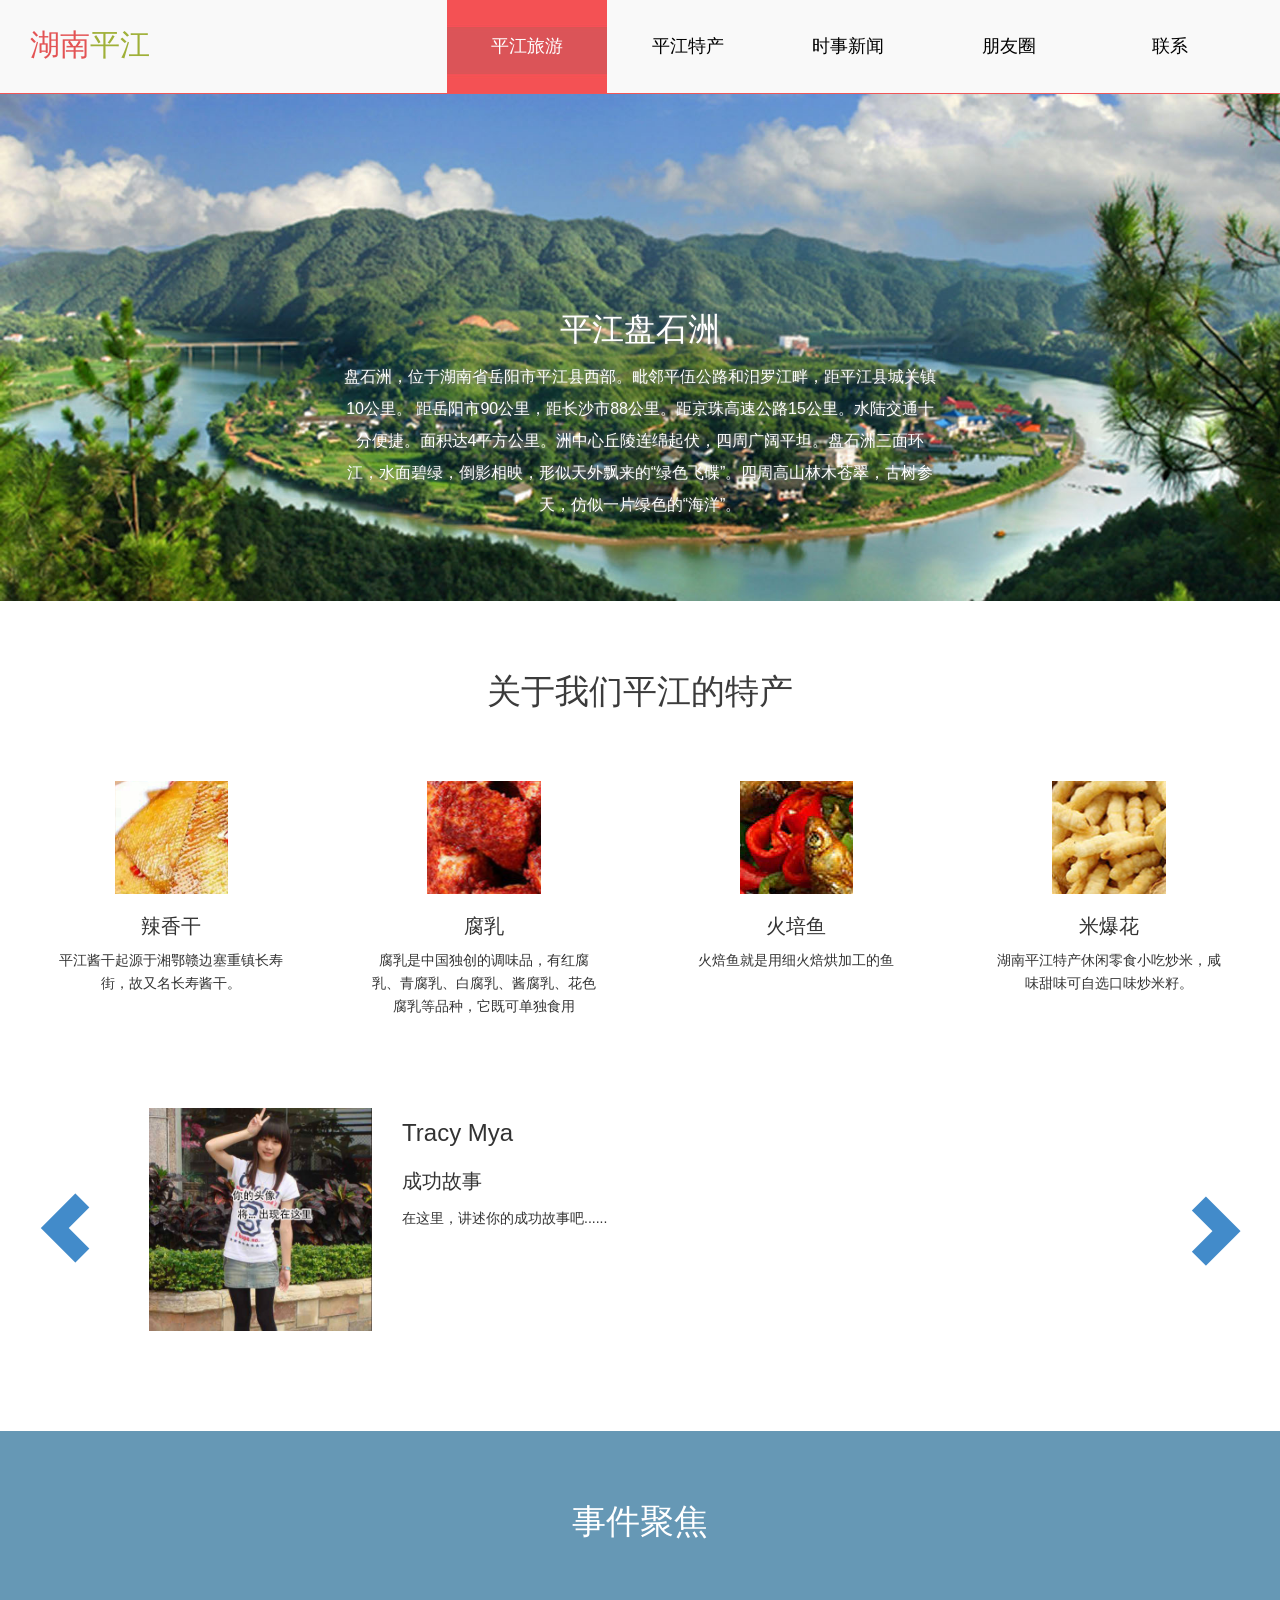
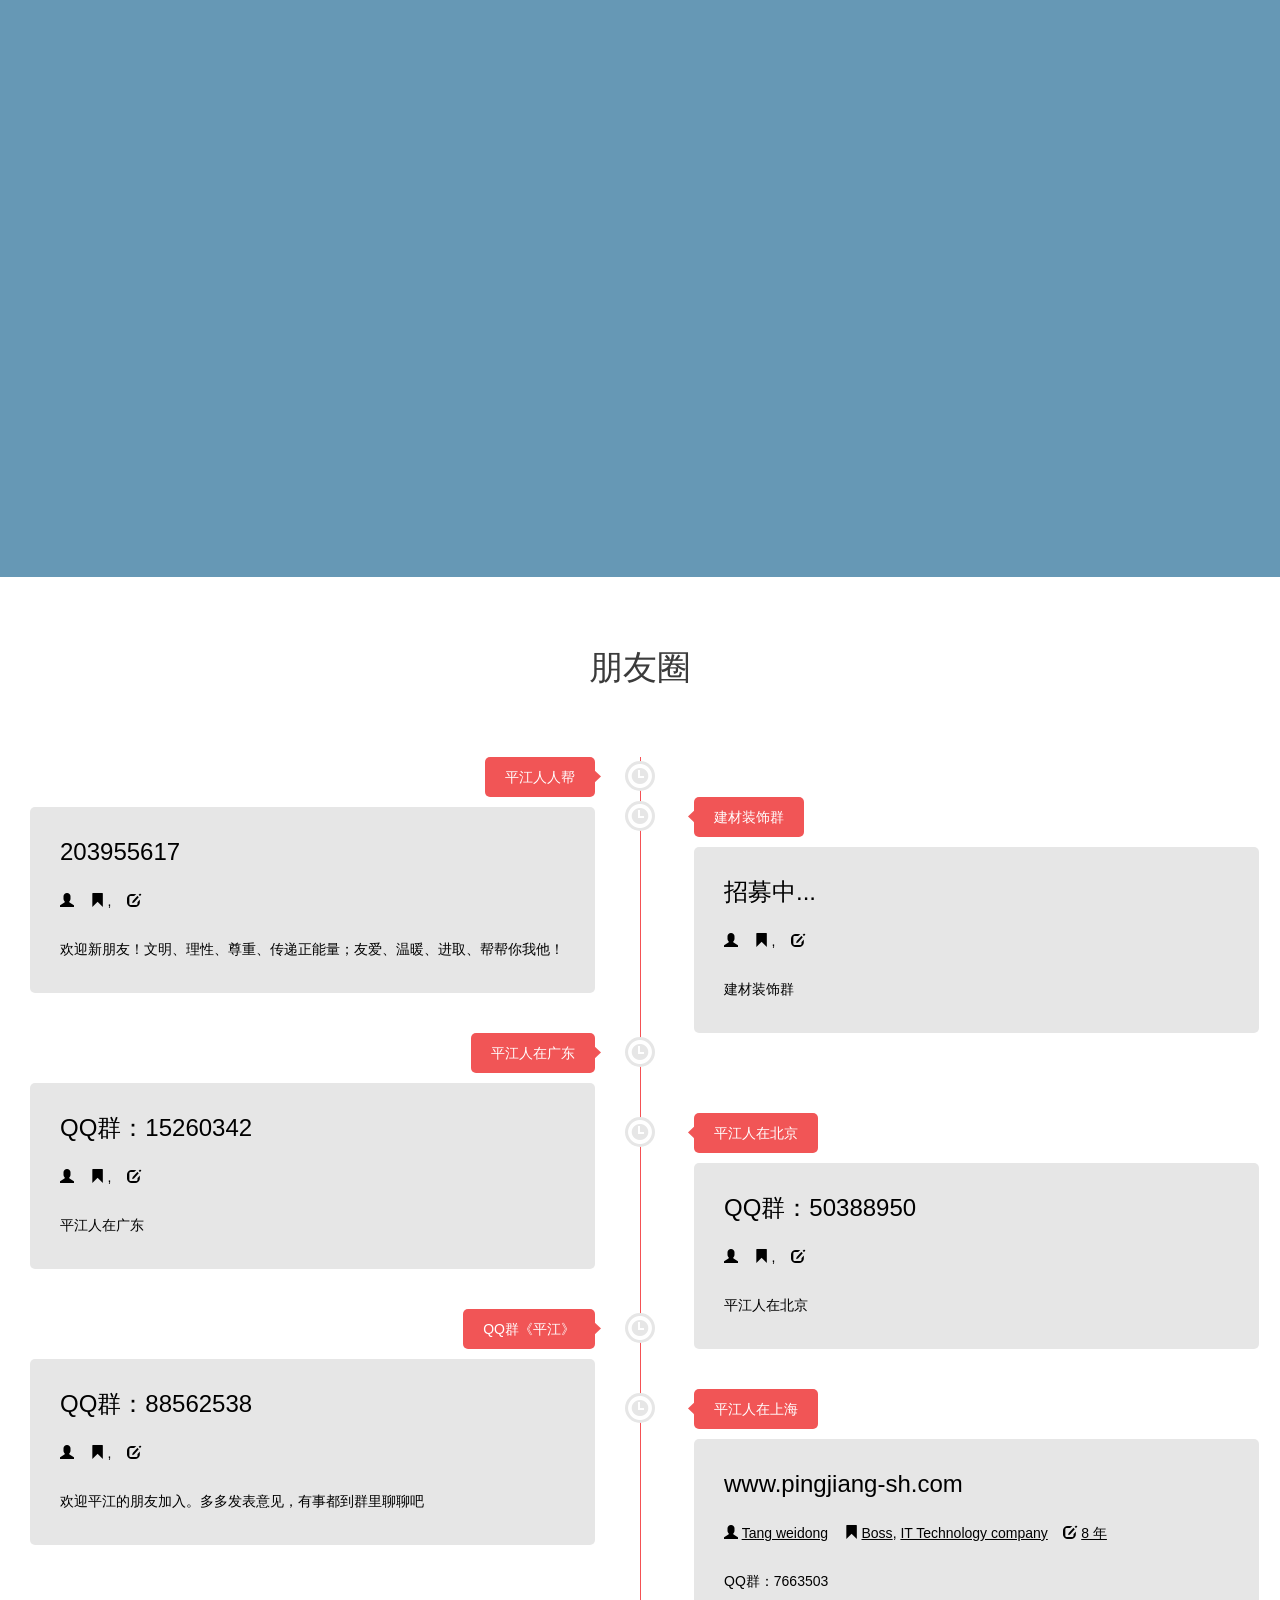
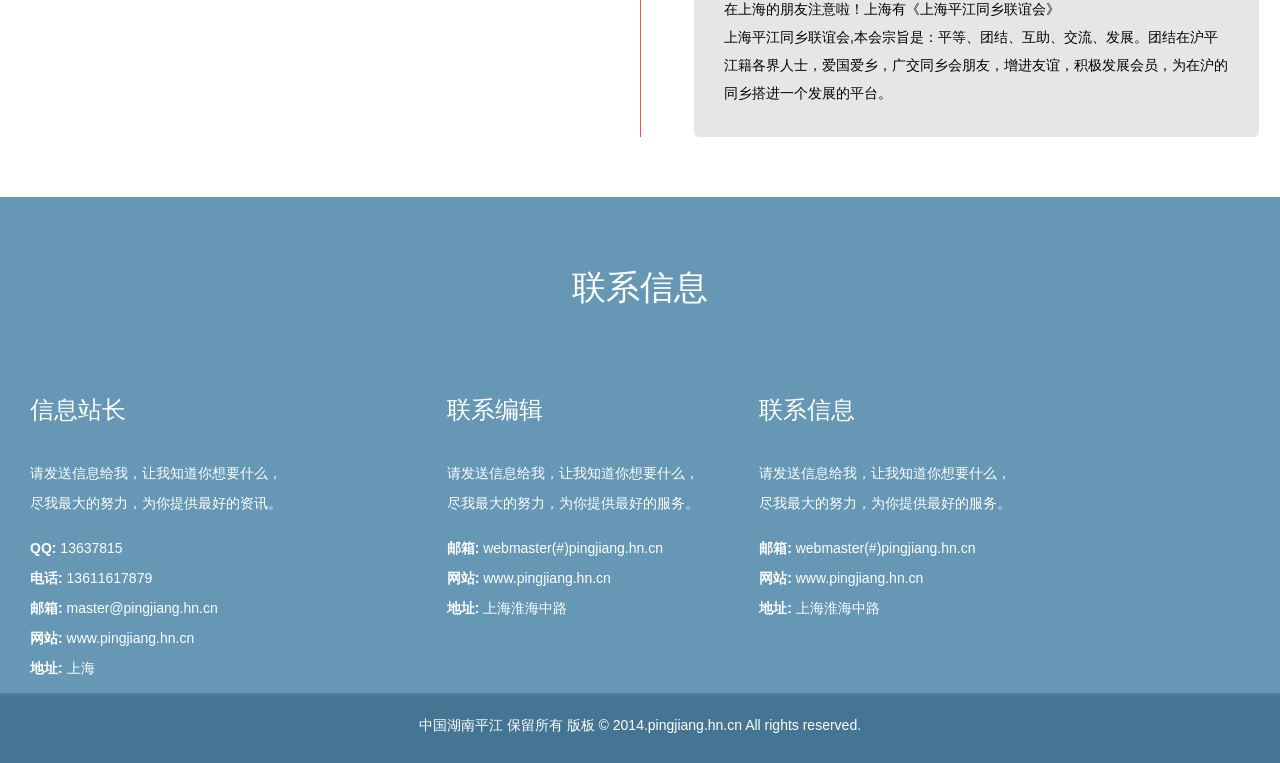
<file: index.html>
<!DOCTYPE html>
<html lang="en">
  <head>
    <meta charset="utf-8">
    <!--[if IE]><meta http-equiv="X-UA-Compatible" content="IE=edge,chrome=1"><![endif]-->
    <meta name="viewport" content="width=device-width, initial-scale=1.0">
    <title>湖南平江-美丽乡村</title>
    <meta name="description" content="Dragonfruit is one of the free HTML5 Templates from templatemo. It is a parallax layout with jQuery slider, events, and timeline." />
    <meta name="author" content="templatemo">
    <!-- Favicon-->
    <link rel="shortcut icon" href="./favicon.png" />		
    <!-- Font Awesome -->
    <link href="css/font-awesome.min.css" rel="stylesheet">
    <!-- Bootstrap -->
    <link href="css/bootstrap.min.css" rel="stylesheet">
    <!-- Camera -->
    <link href="css/camera.css" rel="stylesheet">
    <!-- Template  -->
    <link href="css/templatemo_style.css" rel="stylesheet">
    <!-- HTML5 Shim and Respond.js IE8 support of HTML5 elements and media queries -->
    <!-- WARNING: Respond.js doesn't work if you view the page via file:// -->
    <!--[if lt IE 9]>
      <script src="https://oss.maxcdn.com/libs/html5shiv/3.7.0/html5shiv.js"></script>
      <script src="https://oss.maxcdn.com/libs/respond.js/1.4.2/respond.min.js"></script>
    <![endif]-->
  </head>
<body>
<div class="banner" id="templatemo_banner_slide">
    <ul>
        <li class="templatemo_banner_slide_01">
            <div class="slide_caption">
                <h1>平江盘石洲</h1>
                <p>盘石洲，位于湖南省岳阳市平江县西部。毗邻平伍公路和汨罗江畔，距平江县城关镇10公里。 距岳阳市90公里，距长沙市88公里。距京珠高速公路15公里。水陆交通十分便捷。面积达4平方公里。洲中心丘陵连绵起伏，四周广阔平坦。盘石洲三面环江，水面碧绿，倒影相映，形似天外飘来的“绿色飞碟”。四周高山林木苍翠，古树参天，仿似一片绿色的“海洋”。</p>
            </div>
        </li>
        <li class="templatemo_banner_slide_02">
            <div class="slide_caption">
                <h1>平江石牛寨</h1>
                <p> 石牛寨国家地质公园位于湘、鄂、赣边界，湖南省岳阳市平江县大坪乡境内，距平江县城75公里，距长沙城178公里。石牛寨海拔523米，方圆10余平方公里，石牛寨西部有一巨石，形如黄牛，故名石牛山。这里历为军事要地，元末农民首领汤旷率兵驻山设寨，后志书记载名这石牛寨。石牛寨寨上风光无限，寨下景色诱人。
        石牛寨峡谷漂流距长沙180公里，距岳阳190公里，位于平江县大坪乡石牛村，这里河道蜿蜒曲折、水流湍急、悬崖峭壁、峡谷幽深，整个漂流河道长约6.5公里，总落差160米，漂流需2个多小时，为开展二人自助皮艇漂流的绝佳之地。 山峦跌宕、雾绕群峰、鸟语花香、曲水回环、瀑泻千尺、碧波幻影,谷深通幽处，风光无限好！到此漂流，如入仙境博舟，似在画中畅游，激流险滩迭起，刺激、逍遥， 不亦乐乎！</p>
            </div>
        </li>
        <li class="templatemo_banner_slide_03">
            <div class="slide_caption">
                <h1>平江石牛寨</h1>
                <p> 石牛寨国家地质公园位于湘、鄂、赣边界，湖南省岳阳市平江县大坪乡境内，距平江县城75公里，距长沙城178公里。石牛寨海拔523米，方圆10余平方公里，石牛寨西部有一巨石，形如黄牛，故名石牛山。这里历为军事要地，元末农民首领汤旷率兵驻山设寨，后志书记载名这石牛寨。石牛寨寨上风光无限，寨下景色诱人。
        石牛寨峡谷漂流距长沙180公里，距岳阳190公里，位于平江县大坪乡石牛村，这里河道蜿蜒曲折、水流湍急、悬崖峭壁、峡谷幽深，整个漂流河道长约6.5公里，总落差160米，漂流需2个多小时，为开展二人自助皮艇漂流的绝佳之地。 山峦跌宕、雾绕群峰、鸟语花香、曲水回环、瀑泻千尺、碧波幻影,谷深通幽处，风光无限好！到此漂流，如入仙境博舟，似在画中畅游，激流险滩迭起，刺激、逍遥， 不亦乐乎！</p>
            </div>
        </li>
    </ul>
</div>

<div id="templatemo_mobile_menu">
        <ul class="nav nav-pills nav-stacked">
            <li><a href="#templatemo_banner_slide"><i class="glyphicon glyphicon-home"></i> &nbsp; 平江旅游</a></li>
            <li><a href="#templatemo_about"><i class="glyphicon glyphicon-briefcase"></i> &nbsp; 平江特产</a></li>
            <li><a href="#templatemo_events"><i class="glyphicon glyphicon-bullhorn"></i> &nbsp; 时事新闻</a></li>
            <li><a href="#templatemo_timeline"><i class="glyphicon glyphicon-calendar"></i> &nbsp; 朋友圈</a></li>
            <li><a href="#templatemo_contact"><i class="glyphicon glyphicon-phone-alt"></i> &nbsp; 联系</a></li>
        </ul>
</div>
<div class="container_wapper">
    <div id="templatemo_banner_menu">
        <div class="container-fluid">
            <div class="col-xs-4 templatemo_logo">
            	<a rel="nofollow" href="http://www.pingjiang.hn.cn/">
                	<h1 id="logo_text">湖南<span>平江</span></h1>
                </a>
            </div>
            <div class="col-sm-8 hidden-xs">
                <ul class="nav nav-justified">
                    <li><a href="#templatemo_banner_slide">平江旅游</a></li>
                    <li><a href="#templatemo_about">平江特产</a></li>
                    <li><a href="#templatemo_events">时事新闻</a></li>
                    <li><a href="#templatemo_timeline">朋友圈</a></li>
                    <li><a href="#templatemo_contact">联系</a></li>
                </ul>
            </div>
            <div class="col-xs-8 visible-xs">
                <a href="#" id="mobile_menu"><span class="glyphicon glyphicon-th-list"></span></a>
            </div>
        </div>
    </div>
</div>
<div id="templatemo_about" class="container_wapper">
    <div class="container-fluid">
        <h1>关于我们平江的特产</h1>
        <div class="col-sm-6 col-md-3 about_icon">
            <div class="imgwap mission spl1"><!--i class="fa fa-rocket"></i--></div>
            <h2>辣香干</h2>
            <p>平江酱干起源于湘鄂赣边塞重镇长寿街，故又名长寿酱干。</p>
        </div>
        <div class="col-sm-6 col-md-3 about_icon">
            <div class="imgwap product spl2"><!--i class="fa fa-cubes"></i--></div>
            <h2>腐乳</h2>
            <p>腐乳是中国独创的调味品，有红腐乳、青腐乳、白腐乳、酱腐乳、花色腐乳等品种，它既可单独食用</p>
        </div>
        <div class="col-sm-6 col-md-3 about_icon">
            <div class="imgwap testimonial spl3"><!--i class="fa fa-bar-chart-o"></i--></div>
            <h2>火培鱼</h2>
            <p>火焙鱼就是用细火焙烘加工的鱼</p>
        </div>
        <div class="col-sm-6 col-md-3 about_icon">
            <div class="imgwap statistic spl4"><!--i class="fa fa-comments"></i--></div>
            <h2>米爆花</h2>
            <p>湖南平江特产休闲零食小吃炒米，咸味甜味可自选口味炒米籽。</p>
        </div>
        <div class="clearfix testimonial_top_bottom_spacer"></div>
        <div class="col-xs-1 pre_next_wap" id="prev_testimonial">
            <a href="#"><span class="glyphicon glyphicon-chevron-left pre_next"></span></a>
        </div>
        
        <div id="testimonial_text_wap" class="col-xs-9 col-sm-10">
              <div class="testimonial_text">
                <div class="col-sm-3">
                    <img src="images/templatemo_member_01.jpg" class="img-responsive" alt="Business Development Manager" />
                </div>
                <div class="col-sm-9">
                    <h2>Tracy Mya</h2>
                    <h3>成功故事</h3>
                    <p>在这里，讲述你的成功故事吧......</p>
                </div>
            </div><!--.testimonial_text-->
            <div class="testimonial_text">
                <div class="col-sm-3">
                    <img src="images/templatemo_member_02.jpg" class="img-responsive" alt="Chief Public Relation Officer" />
                </div>
                <div class="col-sm-9">
                    <h2>Vikey Wu</h2>
                    <h3>上海一家网络科技公司的创始人</h3>
                    <p>vikey wu</p>
                </div>
            </div><!--.testimonial_text-->
            <div class="testimonial_text">
                <div class="col-sm-3">
                    <img src="images/templatemo_member_03.jpg" class="img-responsive" alt="Marketing Executive" />
                </div>
                <div class="col-sm-9">
                    <h2>银桥装饰</h2>
                    <h3>上海银桥装饰材料有限公司</h3>
                    <p>作为平江人在外投资的成功典范，成立于1995年的上海银桥装饰材料有限公司，在这个位于“东方巴黎”上海，占地三万一千平方米，专业生产绿色环保石膏线、GRC及GRG装饰材料品牌，于诞生之日起就注定了她的非凡与卓越。</p>
                    <p>如今的银桥装饰拥有国内最先进的生产设备，是国内石膏线行业规模最大，品种最全的企业之一。银桥装饰拥有的一大批高素质管理人员与娴熟的技术人员及引领艺术的产品设计师，实行设计、生产、安装一条龙服务。</p>
                </div>
            </div><!--.testimonial_text-->
            <div class="testimonial_text">
                <div class="col-sm-3">
                    <img src="images/templatemo_member_04.jpg" class="img-responsive" alt="Chief Executive Officer" />
                </div>
                <div class="col-sm-9">
                    <h2>Linda Von</h2>
                    <h3>交友 恋爱</h3>
                    <p>在这里张贴交友信息，等候你的那位平江人^_^......</p>
                </div>
            </div><!--.testimonial_text-->        </div><!--#testimonial_text_wap-->
        <div class="col-xs-1 pre_next_wap" id="next_testimonial">
            <a href="#"><span class="glyphicon glyphicon-chevron-right pre_next"></span></a>
        </div>
        <div class="clearfix testimonial_top_bottom_spacer"></div>
    </div>
</div><!--templatemo_about-->
<div id="templatemo_events" class="container_wapper">
    <div class="container-fluid">
        <h1>事件聚焦</h1>
        <div class="col-sm-10 col-sm-offset-1 col-md-6 col-md-offset-0">
            <div class="event_box_wap event_animate_left">
                <div class="event_box_img">
                    <img src="images/templatemo_event_01.jpg" class="img-responsive" alt="Web Design Trends" />
                </div>
                <div class="event_box_caption">
                    <h1>平江人民政府宣布停止火力发电厂的前期工作</h1>
                    <p><span class="glyphicon glyphicon-map-marker"></span><span class="glyphicon glyphicon-time"></span> </p>
                    <p>时间过去了一个月了，怎么又开始了火电厂项目的工作，政府当人民是傻瓜吗？</p>
                </div>
            </div>
        </div>
        <div class="col-sm-10 col-sm-offset-1 col-md-6 col-md-offset-0">
            <div class="event_box_wap event_animate_right">
                <div class="event_box_img">
                    <img src="images/templatemo_event_02.jpg" class="img-responsive" alt="Free Bootstrap Seminar" />
                </div>
                <div class="event_box_caption">
                    <h1>平江人民强列反对建立火力发电厂</h1>
                    <p><span class="glyphicon glyphicon-map-marker"></span> <span class="glyphicon glyphicon-time"></span> </p>
                    <p>9月18日，湖南省岳阳市平江县万人游行示威，要求政府停止推进华电集团年耗煤量2512万吨的大型火力发电项目。同日，广东深圳亦有部分平江人发起游行进行声援。</p>
                </div>
            </div>
        </div>
        <div class="clearfix"></div>
        <div class="col-sm-10 col-sm-offset-1 col-md-6 col-md-offset-0">
            <div class="event_box_wap event_animate_left">
                <div class="event_box_img">
                    <img src="images/templatemo_event_03.jpg" class="img-responsive" alt="" />
                </div>
                <div class="event_box_caption">
                    <h1>一辆切糕车的故事</h1>
                    <p><span class="glyphicon glyphicon-map-marker"></span><span class="glyphicon glyphicon-time"></span></p>
                    <p>村民凌某在购买新疆人核桃仁糖果时，因语言沟通不畅造成误会，双方口角导致肢体冲突引发群体殴打事件。事件造成二人轻伤，损坏核桃仁糖果约16万。加损坏的摩托车和受伤人员共计20万。目前@平江公安 天岳派出所将凌某刑事拘留，十六名新疆人员财物得到赔偿并被遣返回疆。<br>小明带着十块钱出门买切糕。已知切糕四块五一两，小明称二两，请问最后小明还能回家吗？</p>
                </div>
            </div>
        </div>
        <div class="col-sm-10 col-sm-offset-1 col-md-6 col-md-offset-0">
            <div class="event_box_wap event_animate_right">
                <div class="event_box_img">
                    <img src="images/templatemo_event_04.jpg" class="img-responsive" alt="" />
                </div>
                <div class="event_box_caption">
                    <h1>平江起义</h1>
                    <p><span class="glyphicon glyphicon-map-marker"></span>最重要的事件当是久远的平江起义了<span class="glyphicon glyphicon-time"></span>1928年6月1928年6月</p>
                    <p>平江起义纪念馆位于湖南省平江县平江起义旧址――天岳书院。天岳书院始建立于清康熙五十九年（公元1720年），为砖木结构，坐南朝北，有大门、中厅、后厅和东西斋等砖木结构的建筑物，占地3000平方米。大门上方为清代著名学者李次青所书“天岳书院”四个大字。 1928年6月，彭德怀同志率领的国民革命湖南陆军独立五师第一团和第三团三营驻平江，在南昌起义和秋收起义的感召下，彭德怀、滕代远、黄公略等共产党人于7月22日在天岳书院发动了著名的“平江起义”。</p>
                </div>
            </div>
        </div>
    </div>
</div>
<div id="templatemo_timeline" class="container_wapper">
    <h1>朋友圈</h1>
    <div class="container-fluid">
        <div class="time_line_wap">
            <div class="time_line_caption">平江人人帮</div>
            <div class="time_line_paragraph">
                <h1>203955617</h1>
                <p>
                       <span class="glyphicon glyphicon-user"></span> <a href="#"></a> &nbsp;&nbsp;
                       <span class="glyphicon glyphicon-bookmark"></span> <a href="#"> </a>, <a href="#"></a> &nbsp;&nbsp;
                       <span class="glyphicon glyphicon-edit"></span> <a href="#"> </a>
                </p>
                <p>欢迎新朋友！文明、理性、尊重、传递正能量；友爱、温暖、进取、帮帮你我他！</p>
            </div>
        </div>
        
        <div class="time_line_wap">
            <div class="time_line_caption">建材装饰群</div>
            <div class="time_line_paragraph">
                <h1>招募中...</h1>
                <p>
                       <span class="glyphicon glyphicon-user"></span> <a href="#"></a> &nbsp;&nbsp;
                       <span class="glyphicon glyphicon-bookmark"></span> <a href="#"> </a>, <a href="#"></a> &nbsp;&nbsp;
                       <span class="glyphicon glyphicon-edit"></span> <a href="#"> </a>
                </p>
                <p>建材装饰群</p>
            </div>
        </div>
        
        <div class="time_line_wap">
            <div class="time_line_caption">平江人在广东</div>
            <div class="time_line_paragraph">
                <h1>QQ群：15260342</h1>
                <p>
                       <span class="glyphicon glyphicon-user"></span> <a href="#"></a> &nbsp;&nbsp;
                       <span class="glyphicon glyphicon-bookmark"></span> <a href="#"></a>, <a href="#"></a> &nbsp;&nbsp;
                       <span class="glyphicon glyphicon-edit"></span> <a href="#"> </a>
                </p>
                <p>平江人在广东</p>
            </div>
        </div>
        
         <div class="time_line_wap">
            <div class="time_line_caption">平江人在北京</div>
            <div class="time_line_paragraph">
                <h1>QQ群：50388950 </h1>
                <p>
                       <span class="glyphicon glyphicon-user"></span> <a href="#"></a> &nbsp;&nbsp;
                       <span class="glyphicon glyphicon-bookmark"></span> <a href="#"></a>, <a href="#"></a> &nbsp;&nbsp;
                       <span class="glyphicon glyphicon-edit"></span> <a href="#"></a>
                </p>
                <p>平江人在北京</p>
            </div>
        </div>
        
        
        <div class="time_line_wap">
            <div class="time_line_caption">QQ群《平江》</div>
            <div class="time_line_paragraph">
                <h1>QQ群：88562538</h1>
                <p>
                       <span class="glyphicon glyphicon-user"></span> <a href="#"></a> &nbsp;&nbsp;
                       <span class="glyphicon glyphicon-bookmark"></span> <a href="#"> </a>, <a href="#"></a> &nbsp;&nbsp;
                       <span class="glyphicon glyphicon-edit"></span> <a href="#"></a>
                </p>
 <p>欢迎平江的朋友加入。多多发表意见，有事都到群里聊聊吧 </p>
            </div>
        </div>
        <div class="time_line_wap">
            <div class="time_line_caption">平江人在上海</div>
            <div class="time_line_paragraph">
                <h1><a href="http://www.pingjiang-sh.com/" style="text-decoration:none">www.pingjiang-sh.com</a></h1>
                <p>
                       <span class="glyphicon glyphicon-user"></span> <a href="#">Tang weidong</a> &nbsp;&nbsp;
                       <span class="glyphicon glyphicon-bookmark"></span> <a href="#">Boss</a>, <a href="#">IT Technology company</a> &nbsp;&nbsp;
                       <span class="glyphicon glyphicon-edit"></span> <a href="#">8 年</a>
                </p>
                <p>QQ群：7663503<br>在上海的朋友注意啦！上海有《上海平江同乡联谊会》<br>上海平江同乡联谊会,本会宗旨是：平等、团结、互助、交流、发展。团结在沪平江籍各界人士，爱国爱乡，广交同乡会朋友，增进友谊，积极发展会员，为在沪的同乡搭进一个发展的平台。</p>
            </div>
        </div>
    </div>
</div>
<div id="templatemo_contact" class="container_wapper">
    <div class="container-fluid">
        <h1>联系信息</h1>
        <div class="col-md-4">
        <h2>信息站长</h2>
        <p>请发送信息给我，让我知道你想要什么，
        <br>尽我最大的努力，为你提供最好的资讯。
	</p>
        <p>
		<strong>QQ:</strong> 13637815<br />
		<strong>电话:</strong> 13611617879<br />
            <strong>邮箱:</strong> master@pingjiang.hn.cn<br />
             <strong>网站:</strong> www.pingjiang.hn.cn<br />
		<strong>地址:</strong> 上海
        </p>
        </div>


        <div class="col-md-3">
        <h2>联系编辑</h2>
        <p>请发送信息给我，让我知道你想要什么，
        <br>尽我最大的努力，为你提供最好的服务。
	</p>
        <p>
            <strong>邮箱:</strong> webmaster(#)pingjiang.hn.cn<br />
             <strong>网站:</strong> www.pingjiang.hn.cn<br /><strong>地址:</strong> 上海淮海中路
        </p>
        </div>

        <div class="col-md-3">
        <h2>联系信息</h2>
        <p>请发送信息给我，让我知道你想要什么，
        <br>尽我最大的努力，为你提供最好的服务。
	</p>
        <p>
            <strong>邮箱:</strong> webmaster(#)pingjiang.hn.cn<br />
             <strong>网站:</strong> www.pingjiang.hn.cn<br /><strong>地址:</strong> 上海淮海中路
        </p>
        </div>

  </div>
</div>
<div id="templatemo_footer">
    <div>
        <p><a target="_blank" style="text-decoration:none;" href="http://www.pingjiang.hn.cn/">中国湖南平江</a> 保留所有 版板 &copy; 2014.pingjiang.hn.cn All rights reserved.</p>
    </div>
</div>
<script src="js/jquery.min.js"></script>
<script src="js/jquery-ui.min.js"></script>
<script src="js/bootstrap.min.js"></script>
<script src="js/jquery.singlePageNav.min.js"></script>
<script src="js/unslider.min.js"></script>

<script src="js/templatemo_script.js"></script>
<div style="display:none"><script src='http://v7.cnzz.com/stat.php?id=155540&web_id=155540' language='JavaScript' charset='gb2312'></script></div>
</body>
</html>
</file>
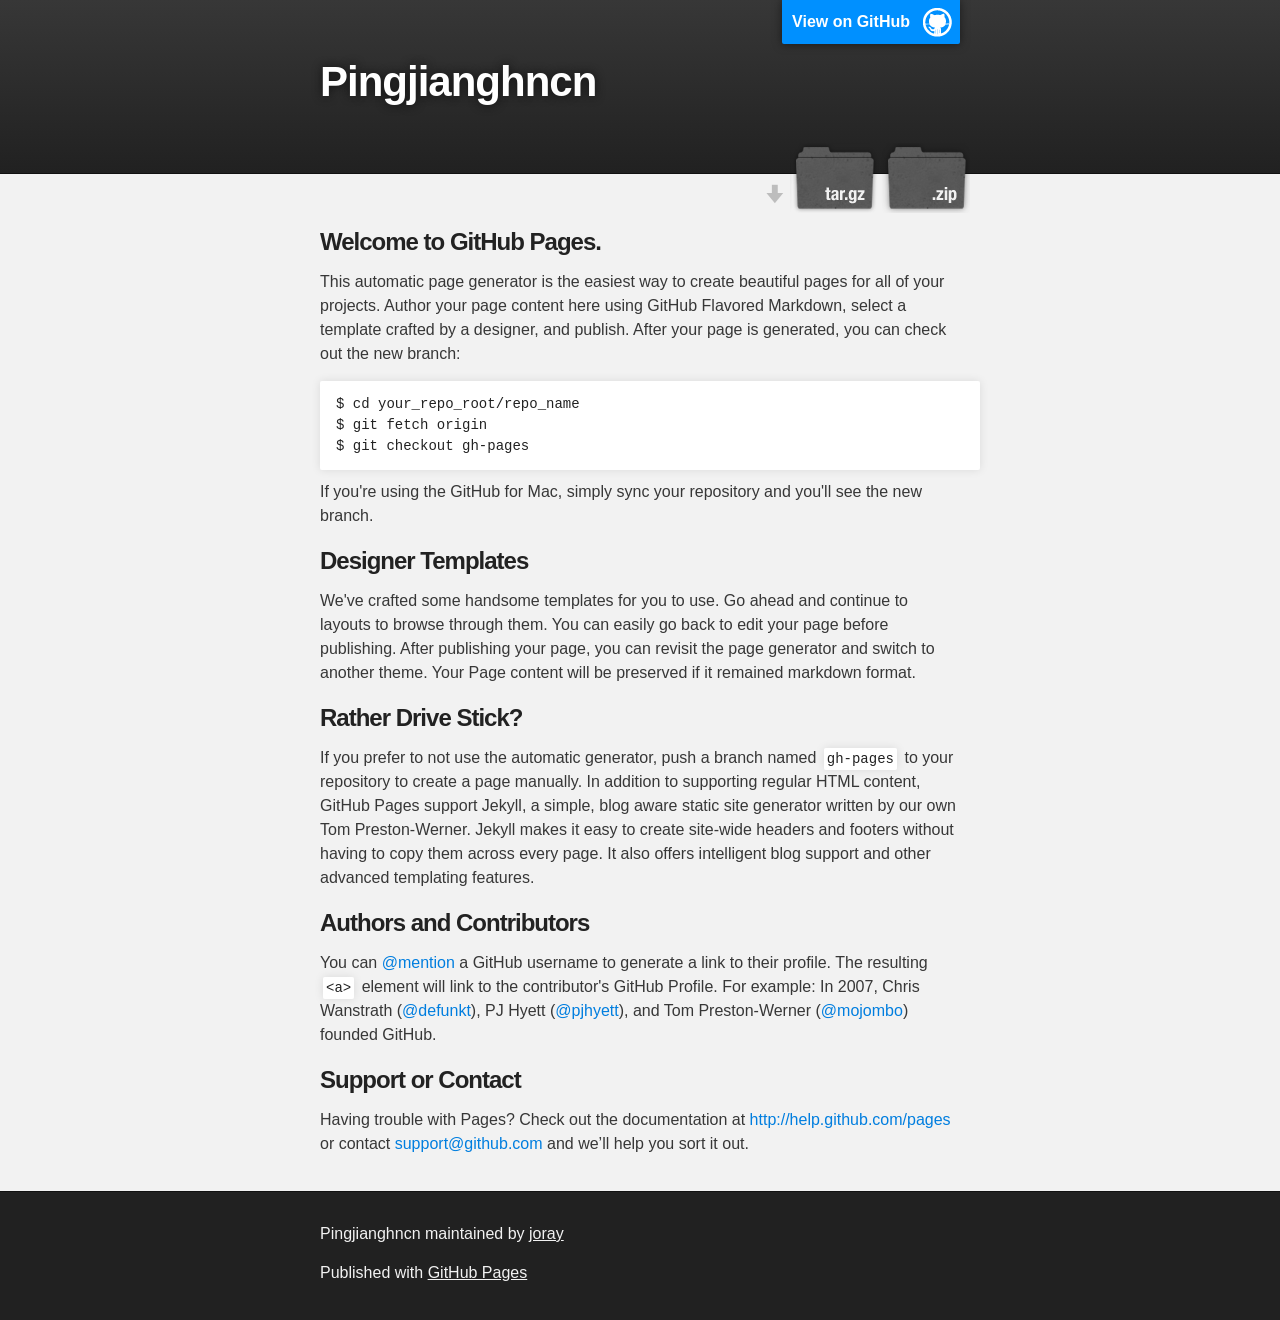
<file: _git pagessss/index.html>
<!DOCTYPE html>
<html>

  <head>
    <meta charset='utf-8'>
    <meta http-equiv="X-UA-Compatible" content="chrome=1">
    <meta name="description" content="Pingjianghncn : ">

    <link rel="stylesheet" type="text/css" media="screen" href="stylesheets/stylesheet.css">

    <title>Pingjianghncn</title>
  </head>

  <body>

    <!-- HEADER -->
    <div id="header_wrap" class="outer">
        <header class="inner">
          <a id="forkme_banner" href="https://github.com/joray/pingjianghncn">View on GitHub</a>

          <h1 id="project_title">Pingjianghncn</h1>
          <h2 id="project_tagline"></h2>

            <section id="downloads">
              <a class="zip_download_link" href="https://github.com/joray/pingjianghncn/zipball/master">Download this project as a .zip file</a>
              <a class="tar_download_link" href="https://github.com/joray/pingjianghncn/tarball/master">Download this project as a tar.gz file</a>
            </section>
        </header>
    </div>

    <!-- MAIN CONTENT -->
    <div id="main_content_wrap" class="outer">
      <section id="main_content" class="inner">
        <h3>
<a name="welcome-to-github-pages" class="anchor" href="#welcome-to-github-pages"><span class="octicon octicon-link"></span></a>Welcome to GitHub Pages.</h3>

<p>This automatic page generator is the easiest way to create beautiful pages for all of your projects. Author your page content here using GitHub Flavored Markdown, select a template crafted by a designer, and publish. After your page is generated, you can check out the new branch:</p>

<pre><code>$ cd your_repo_root/repo_name
$ git fetch origin
$ git checkout gh-pages
</code></pre>

<p>If you're using the GitHub for Mac, simply sync your repository and you'll see the new branch.</p>

<h3>
<a name="designer-templates" class="anchor" href="#designer-templates"><span class="octicon octicon-link"></span></a>Designer Templates</h3>

<p>We've crafted some handsome templates for you to use. Go ahead and continue to layouts to browse through them. You can easily go back to edit your page before publishing. After publishing your page, you can revisit the page generator and switch to another theme. Your Page content will be preserved if it remained markdown format.</p>

<h3>
<a name="rather-drive-stick" class="anchor" href="#rather-drive-stick"><span class="octicon octicon-link"></span></a>Rather Drive Stick?</h3>

<p>If you prefer to not use the automatic generator, push a branch named <code>gh-pages</code> to your repository to create a page manually. In addition to supporting regular HTML content, GitHub Pages support Jekyll, a simple, blog aware static site generator written by our own Tom Preston-Werner. Jekyll makes it easy to create site-wide headers and footers without having to copy them across every page. It also offers intelligent blog support and other advanced templating features.</p>

<h3>
<a name="authors-and-contributors" class="anchor" href="#authors-and-contributors"><span class="octicon octicon-link"></span></a>Authors and Contributors</h3>

<p>You can <a href="https://github.com/blog/821" class="user-mention">@mention</a> a GitHub username to generate a link to their profile. The resulting <code>&lt;a&gt;</code> element will link to the contributor's GitHub Profile. For example: In 2007, Chris Wanstrath (<a href="https://github.com/defunkt" class="user-mention">@defunkt</a>), PJ Hyett (<a href="https://github.com/pjhyett" class="user-mention">@pjhyett</a>), and Tom Preston-Werner (<a href="https://github.com/mojombo" class="user-mention">@mojombo</a>) founded GitHub.</p>

<h3>
<a name="support-or-contact" class="anchor" href="#support-or-contact"><span class="octicon octicon-link"></span></a>Support or Contact</h3>

<p>Having trouble with Pages? Check out the documentation at <a href="http://help.github.com/pages">http://help.github.com/pages</a> or contact <a href="mailto:support@github.com">support@github.com</a> and we’ll help you sort it out.</p>
      </section>
    </div>

    <!-- FOOTER  -->
    <div id="footer_wrap" class="outer">
      <footer class="inner">
        <p class="copyright">Pingjianghncn maintained by <a href="https://github.com/joray">joray</a></p>
        <p>Published with <a href="http://pages.github.com">GitHub Pages</a></p>
      </footer>
    </div>

    

  </body>
</html>
</file>
<file: css/camera.css>
/**************************
*
*	GENERAL
*
**************************/
.camera_wrap a, .camera_wrap img, 
.camera_wrap ol, .camera_wrap ul, .camera_wrap li,
.camera_wrap table, .camera_wrap tbody, .camera_wrap tfoot, .camera_wrap thead, .camera_wrap tr, .camera_wrap th, .camera_wrap td
.camera_thumbs_wrap a, .camera_thumbs_wrap img, 
.camera_thumbs_wrap ol, .camera_thumbs_wrap ul, .camera_thumbs_wrap li,
.camera_thumbs_wrap table, .camera_thumbs_wrap tbody, .camera_thumbs_wrap tfoot, .camera_thumbs_wrap thead, .camera_thumbs_wrap tr, .camera_thumbs_wrap th, .camera_thumbs_wrap td {
	background: none;
	border: 0;
	font: inherit;
	font-size: 100%;
	margin: 0;
	padding: 0;
	vertical-align: baseline;
	list-style: none
}
.camera_wrap {
	display: none;
	float: left;
	position: relative;
	z-index: 0;
}
.camera_wrap img {
	max-width: none!important;
}
.camera_fakehover {
	height: 100%;
	min-height: 60px;
	position: relative;
	width: 100%;
	z-index: 1;
}
.camera_wrap {
	width: 100%;
}
.camera_src {
	display: none;
}
.cameraCont, .cameraContents {
	height: 100%;
	position: relative;
	width: 100%;
	z-index: 1;
}
.cameraSlide {
	bottom: 0;
	left: 0;
	position: absolute;
	right: 0;
	top: 0;
	width: 100%;
}
.cameraContent {
	bottom: 0;
	display: none;
	left: 0;
	position: absolute;
	right: 0;
	top: 0;
	width: 100%;
}
.camera_target {
	bottom: 0;
	height: 100%;
	left: 0;
	overflow: hidden;
	position: absolute;
	right: 0;
	text-align: left;
	top: 0;
	width: 100%;
	z-index: 0;
}
.camera_overlayer {
	bottom: 0;
	height: 100%;
	left: 0;
	overflow: hidden;
	position: absolute;
	right: 0;
	top: 0;
	width: 100%;
	z-index: 0;
}
.camera_target_content {
	bottom: 0;
	left: 0;
	overflow: hidden;
	position: absolute;
	right: 0;
	top: 0;
	z-index: 2;
}
.camera_target_content .camera_link {
    background: url(../images/blank.gif);
	display: block;
	height: 100%;
	text-decoration: none;
}
.camera_loader {
    background: #fff url(../images/camera-loader.gif) no-repeat center;
	background: rgba(255, 255, 255, 0.9) url(../images/camera-loader.gif) no-repeat center;
	border: 1px solid #ffffff;
	-webkit-border-radius: 18px;
	-moz-border-radius: 18px;
	border-radius: 18px;
	height: 36px;
	left: 50%;
	overflow: hidden;
	position: absolute;
	margin: -18px 0 0 -18px;
	top: 50%;
	width: 36px;
	z-index: 3;
}
.camera_bar {
	bottom: 0;
	left: 0;
	overflow: hidden;
	position: absolute;
	right: 0;
	top: 0;
	z-index: 3;
}
.camera_thumbs_wrap.camera_left .camera_bar, .camera_thumbs_wrap.camera_right .camera_bar {
	height: 100%;
	position: absolute;
	width: auto;
}
.camera_thumbs_wrap.camera_bottom .camera_bar, .camera_thumbs_wrap.camera_top .camera_bar {
	height: auto;
	position: absolute;
	width: 100%;
}
.camera_nav_cont {
	height: 65px;
	overflow: hidden;
	position: absolute;
	right: 9px;
	top: 15px;
	width: 120px;
	z-index: 4;
}
.camera_caption {
	bottom: 0;
	display: block;
	position: absolute;
	width: 100%;
}
.camera_caption > div {
	padding: 10px 20px;
}
.camerarelative {
	overflow: hidden;
	position: relative;
}
.imgFake {
	cursor: pointer;
}
.camera_prevThumbs {
	bottom: 4px;
	cursor: pointer;
	left: 0;
	position: absolute;
	top: 4px;
	visibility: hidden;
	width: 30px;
	z-index: 10;
}
.camera_prevThumbs div {
	background: url(../images/camera_skins.png) no-repeat -160px 0;
	display: block;
	height: 40px;
	margin-top: -20px;
	position: absolute;
	top: 50%;
	width: 30px;
}
.camera_nextThumbs {
	bottom: 4px;
	cursor: pointer;
	position: absolute;
	right: 0;
	top: 4px;
	visibility: hidden;
	width: 30px;
	z-index: 10;
}
.camera_nextThumbs div {
	background: url(../images/camera_skins.png) no-repeat -190px 0;
	display: block;
	height: 40px;
	margin-top: -20px;
	position: absolute;
	top: 50%;
	width: 30px;
}
.camera_command_wrap .hideNav {
	display: none;
}
.camera_command_wrap {
	left: 0;
	position: relative;
	right:0;
	z-index: 4;
}
.camera_wrap .camera_pag .camera_pag_ul {
	list-style: none;
	margin: 0;
	padding: 0;
	text-align: right;
}
.camera_wrap .camera_pag .camera_pag_ul li {
	-webkit-border-radius: 8px;
	-moz-border-radius: 8px;
	border-radius: 8px;
	cursor: pointer;
	display: inline-block;
	height: 16px;
	margin: 20px 5px;
	position: relative;
	text-align: left;
	text-indent: -9999px;
	width: 16px;
}
.camera_commands_emboss .camera_pag .camera_pag_ul li {
	-moz-box-shadow:
		0px 1px 0px rgba(255,255,255,1),
		inset 0px 1px 1px rgba(0,0,0,0.2);
	-webkit-box-shadow:
		0px 1px 0px rgba(255,255,255,1),
		inset 0px 1px 1px rgba(0,0,0,0.2);
	box-shadow:
		0px 1px 0px rgba(255,255,255,1),
		inset 0px 1px 1px rgba(0,0,0,0.2);
}
.camera_wrap .camera_pag .camera_pag_ul li > span {
	-webkit-border-radius: 5px;
	-moz-border-radius: 5px;
	border-radius: 5px;
	height: 8px;
	left: 4px;
	overflow: hidden;
	position: absolute;
	top: 4px;
	width: 8px;
}
.camera_commands_emboss .camera_pag .camera_pag_ul li:hover > span {
	-moz-box-shadow:
		0px 1px 0px rgba(255,255,255,1),
		inset 0px 1px 1px rgba(0,0,0,0.2);
	-webkit-box-shadow:
		0px 1px 0px rgba(255,255,255,1),
		inset 0px 1px 1px rgba(0,0,0,0.2);
	box-shadow:
		0px 1px 0px rgba(255,255,255,1),
		inset 0px 1px 1px rgba(0,0,0,0.2);
}
.camera_wrap .camera_pag .camera_pag_ul li.cameracurrent > span {
	-moz-box-shadow: 0;
	-webkit-box-shadow: 0;
	box-shadow: 0;
}
.camera_pag_ul li img {
	display: none;
	position: absolute;
}
.camera_pag_ul .thumb_arrow {
    border-left: 4px solid transparent;
    border-right: 4px solid transparent;
    border-top: 4px solid;
	top: 0;
	left: 50%;
	margin-left: -4px;
	position: absolute;
}
.camera_prev, .camera_next, .camera_commands {
	cursor: pointer;
	height: 40px;
	margin-top: -20px;
	position: absolute;
	top: 50%;
	width: 40px;
	z-index: 2;
}
.camera_prev {
	left: 0;
}
.camera_prev > span {
	background: url(../images/camera_skins.png) no-repeat 0 0;
	display: block;
	height: 40px;
	width: 40px;
}
.camera_next {
	right: 0;
}
.camera_next > span {
	background: url(../images/camera_skins.png) no-repeat -40px 0;
	display: block;
	height: 40px;
	width: 40px;
}
.camera_commands {
	right: 41px;
}
.camera_commands > .camera_play {
	background: url(../images/camera_skins.png) no-repeat -80px 0;
	height: 40px;
	width: 40px;
}
.camera_commands > .camera_stop {
	background: url(../images/camera_skins.png) no-repeat -120px 0;
	display: block;
	height: 40px;
	width: 40px;
}
.camera_wrap .camera_pag .camera_pag_ul li {
	-webkit-border-radius: 8px;
	-moz-border-radius: 8px;
	border-radius: 8px;
	cursor: pointer;
	display: inline-block;
	height: 16px;
	margin: 20px 5px;
	position: relative;
	text-indent: -9999px;
	width: 16px;
}
.camera_thumbs_cont {
	-webkit-border-bottom-right-radius: 4px;
	-webkit-border-bottom-left-radius: 4px;
	-moz-border-radius-bottomright: 4px;
	-moz-border-radius-bottomleft: 4px;
	border-bottom-right-radius: 4px;
	border-bottom-left-radius: 4px;
	overflow: hidden;
	position: relative;
	width: 100%;
}
.camera_commands_emboss .camera_thumbs_cont {
	-moz-box-shadow:
		0px 1px 0px rgba(255,255,255,1),
		inset 0px 1px 1px rgba(0,0,0,0.2);
	-webkit-box-shadow:
		0px 1px 0px rgba(255,255,255,1),
		inset 0px 1px 1px rgba(0,0,0,0.2);
	box-shadow:
		0px 1px 0px rgba(255,255,255,1),
		inset 0px 1px 1px rgba(0,0,0,0.2);
}
.camera_thumbs_cont > div {
	float: left;
	width: 100%;
}
.camera_thumbs_cont ul {
	overflow: hidden;
	padding: 3px 4px 8px;
	position: relative;
	text-align: center;
}
.camera_thumbs_cont ul li {
	display: inline;
	padding: 0 4px;
}
.camera_thumbs_cont ul li > img {
	border: 1px solid;
	cursor: pointer;
	margin-top: 5px;
	vertical-align:bottom;
}
.camera_clear {
	display: block;
	clear: both;
}
.showIt {
	display: none;
}
.camera_clear {
	clear: both;
	display: block;
	height: 1px;
	margin: -1px 0 25px;
	position: relative;
}
/**************************
*
*	COLORS & SKINS
*
**************************/
.pattern_1 .camera_overlayer {
	background: url(../images/patterns/overlay1.png) repeat;
}
.pattern_2 .camera_overlayer {
	background: url(../images/patterns/overlay2.png) repeat;
}
.pattern_3 .camera_overlayer {
	background: url(../images/patterns/overlay3.png) repeat;
}
.pattern_4 .camera_overlayer {
	background: url(../images/patterns/overlay4.png) repeat;
}
.pattern_5 .camera_overlayer {
	background: url(../images/patterns/overlay5.png) repeat;
}
.pattern_6 .camera_overlayer {
	background: url(../images/patterns/overlay6.png) repeat;
}
.pattern_7 .camera_overlayer {
	background: url(../images/patterns/overlay7.png) repeat;
}
.pattern_8 .camera_overlayer {
	background: url(../images/patterns/overlay8.png) repeat;
}
.pattern_9 .camera_overlayer {
	background: url(../images/patterns/overlay9.png) repeat;
}
.pattern_10 .camera_overlayer {
	background: url(../images/patterns/overlay10.png) repeat;
}
.camera_caption {
	color: #fff;
}
.camera_caption > div {
	background: #000;
	background: rgba(0, 0, 0, 0.8);
}
.camera_wrap .camera_pag .camera_pag_ul li {
	background: #b7b7b7;
}
.camera_wrap .camera_pag .camera_pag_ul li:hover > span {
	background: #b7b7b7;
}
.camera_wrap .camera_pag .camera_pag_ul li.cameracurrent > span {
	background: #434648;
}
.camera_pag_ul li img {
	border: 4px solid #e6e6e6;
	-moz-box-shadow: 0px 3px 6px rgba(0,0,0,.5);
	-webkit-box-shadow: 0px 3px 6px rgba(0,0,0,.5);
	box-shadow: 0px 3px 6px rgba(0,0,0,.5);
}
.camera_pag_ul .thumb_arrow {
    border-top-color: #e6e6e6;
}
.camera_prevThumbs, .camera_nextThumbs, .camera_prev, .camera_next, .camera_commands, .camera_thumbs_cont {
	background: #d8d8d8;
	background: rgba(216, 216, 216, 0.85);
}
.camera_wrap .camera_pag .camera_pag_ul li {
	background: #b7b7b7;
}
.camera_thumbs_cont ul li > img {
	border-color: 1px solid #000;
}
/*AMBER SKIN*/
.camera_amber_skin .camera_prevThumbs div {
	background-position: -160px -160px;
}
.camera_amber_skin .camera_nextThumbs div {
	background-position: -190px -160px;
}
.camera_amber_skin .camera_prev > span {
	background-position: 0 -160px;
}
.camera_amber_skin .camera_next > span {
	background-position: -40px -160px;
}
.camera_amber_skin .camera_commands > .camera_play {
	background-position: -80px -160px;
}
.camera_amber_skin .camera_commands > .camera_stop {
	background-position: -120px -160px;
}
/*ASH SKIN*/
.camera_ash_skin .camera_prevThumbs div {
	background-position: -160px -200px;
}
.camera_ash_skin .camera_nextThumbs div {
	background-position: -190px -200px;
}
.camera_ash_skin .camera_prev > span {
	background-position: 0 -200px;
}
.camera_ash_skin .camera_next > span {
	background-position: -40px -200px;
}
.camera_ash_skin .camera_commands > .camera_play {
	background-position: -80px -200px;
}
.camera_ash_skin .camera_commands > .camera_stop {
	background-position: -120px -200px;
}
/*AZURE SKIN*/
.camera_azure_skin .camera_prevThumbs div {
	background-position: -160px -240px;
}
.camera_azure_skin .camera_nextThumbs div {
	background-position: -190px -240px;
}
.camera_azure_skin .camera_prev > span {
	background-position: 0 -240px;
}
.camera_azure_skin .camera_next > span {
	background-position: -40px -240px;
}
.camera_azure_skin .camera_commands > .camera_play {
	background-position: -80px -240px;
}
.camera_azure_skin .camera_commands > .camera_stop {
	background-position: -120px -240px;
}
/*BEIGE SKIN*/
.camera_beige_skin .camera_prevThumbs div {
	background-position: -160px -120px;
}
.camera_beige_skin .camera_nextThumbs div {
	background-position: -190px -120px;
}
.camera_beige_skin .camera_prev > span {
	background-position: 0 -120px;
}
.camera_beige_skin .camera_next > span {
	background-position: -40px -120px;
}
.camera_beige_skin .camera_commands > .camera_play {
	background-position: -80px -120px;
}
.camera_beige_skin .camera_commands > .camera_stop {
	background-position: -120px -120px;
}
/*BLACK SKIN*/
.camera_black_skin .camera_prevThumbs div {
	background-position: -160px -40px;
}
.camera_black_skin .camera_nextThumbs div {
	background-position: -190px -40px;
}
.camera_black_skin .camera_prev > span {
	background-position: 0 -40px;
}
.camera_black_skin .camera_next > span {
	background-position: -40px -40px;
}
.camera_black_skin .camera_commands > .camera_play {
	background-position: -80px -40px;
}
.camera_black_skin .camera_commands > .camera_stop {
	background-position: -120px -40px;
}
/*BLUE SKIN*/
.camera_blue_skin .camera_prevThumbs div {
	background-position: -160px -280px;
}
.camera_blue_skin .camera_nextThumbs div {
	background-position: -190px -280px;
}
.camera_blue_skin .camera_prev > span {
	background-position: 0 -280px;
}
.camera_blue_skin .camera_next > span {
	background-position: -40px -280px;
}
.camera_blue_skin .camera_commands > .camera_play {
	background-position: -80px -280px;
}
.camera_blue_skin .camera_commands > .camera_stop {
	background-position: -120px -280px;
}
/*BROWN SKIN*/
.camera_brown_skin .camera_prevThumbs div {
	background-position: -160px -320px;
}
.camera_brown_skin .camera_nextThumbs div {
	background-position: -190px -320px;
}
.camera_brown_skin .camera_prev > span {
	background-position: 0 -320px;
}
.camera_brown_skin .camera_next > span {
	background-position: -40px -320px;
}
.camera_brown_skin .camera_commands > .camera_play {
	background-position: -80px -320px;
}
.camera_brown_skin .camera_commands > .camera_stop {
	background-position: -120px -320px;
}
/*BURGUNDY SKIN*/
.camera_burgundy_skin .camera_prevThumbs div {
	background-position: -160px -360px;
}
.camera_burgundy_skin .camera_nextThumbs div {
	background-position: -190px -360px;
}
.camera_burgundy_skin .camera_prev > span {
	background-position: 0 -360px;
}
.camera_burgundy_skin .camera_next > span {
	background-position: -40px -360px;
}
.camera_burgundy_skin .camera_commands > .camera_play {
	background-position: -80px -360px;
}
.camera_burgundy_skin .camera_commands > .camera_stop {
	background-position: -120px -360px;
}
/*CHARCOAL SKIN*/
.camera_charcoal_skin .camera_prevThumbs div {
	background-position: -160px -400px;
}
.camera_charcoal_skin .camera_nextThumbs div {
	background-position: -190px -400px;
}
.camera_charcoal_skin .camera_prev > span {
	background-position: 0 -400px;
}
.camera_charcoal_skin .camera_next > span {
	background-position: -40px -400px;
}
.camera_charcoal_skin .camera_commands > .camera_play {
	background-position: -80px -400px;
}
.camera_charcoal_skin .camera_commands > .camera_stop {
	background-position: -120px -400px;
}
/*CHOCOLATE SKIN*/
.camera_chocolate_skin .camera_prevThumbs div {
	background-position: -160px -440px;
}
.camera_chocolate_skin .camera_nextThumbs div {
	background-position: -190px -440px;
}
.camera_chocolate_skin .camera_prev > span {
	background-position: 0 -440px;
}
.camera_chocolate_skin .camera_next > span {
	background-position: -40px -440px;
}
.camera_chocolate_skin .camera_commands > .camera_play {
	background-position: -80px -440px;
}
.camera_chocolate_skin .camera_commands > .camera_stop {
	background-position: -120px -440px	;
}
/*COFFEE SKIN*/
.camera_coffee_skin .camera_prevThumbs div {
	background-position: -160px -480px;
}
.camera_coffee_skin .camera_nextThumbs div {
	background-position: -190px -480px;
}
.camera_coffee_skin .camera_prev > span {
	background-position: 0 -480px;
}
.camera_coffee_skin .camera_next > span {
	background-position: -40px -480px;
}
.camera_coffee_skin .camera_commands > .camera_play {
	background-position: -80px -480px;
}
.camera_coffee_skin .camera_commands > .camera_stop {
	background-position: -120px -480px	;
}
/*CYAN SKIN*/
.camera_cyan_skin .camera_prevThumbs div {
	background-position: -160px -520px;
}
.camera_cyan_skin .camera_nextThumbs div {
	background-position: -190px -520px;
}
.camera_cyan_skin .camera_prev > span {
	background-position: 0 -520px;
}
.camera_cyan_skin .camera_next > span {
	background-position: -40px -520px;
}
.camera_cyan_skin .camera_commands > .camera_play {
	background-position: -80px -520px;
}
.camera_cyan_skin .camera_commands > .camera_stop {
	background-position: -120px -520px	;
}
/*FUCHSIA SKIN*/
.camera_fuchsia_skin .camera_prevThumbs div {
	background-position: -160px -560px;
}
.camera_fuchsia_skin .camera_nextThumbs div {
	background-position: -190px -560px;
}
.camera_fuchsia_skin .camera_prev > span {
	background-position: 0 -560px;
}
.camera_fuchsia_skin .camera_next > span {
	background-position: -40px -560px;
}
.camera_fuchsia_skin .camera_commands > .camera_play {
	background-position: -80px -560px;
}
.camera_fuchsia_skin .camera_commands > .camera_stop {
	background-position: -120px -560px	;
}
/*GOLD SKIN*/
.camera_gold_skin .camera_prevThumbs div {
	background-position: -160px -600px;
}
.camera_gold_skin .camera_nextThumbs div {
	background-position: -190px -600px;
}
.camera_gold_skin .camera_prev > span {
	background-position: 0 -600px;
}
.camera_gold_skin .camera_next > span {
	background-position: -40px -600px;
}
.camera_gold_skin .camera_commands > .camera_play {
	background-position: -80px -600px;
}
.camera_gold_skin .camera_commands > .camera_stop {
	background-position: -120px -600px	;
}
/*GREEN SKIN*/
.camera_green_skin .camera_prevThumbs div {
	background-position: -160px -640px;
}
.camera_green_skin .camera_nextThumbs div {
	background-position: -190px -640px;
}
.camera_green_skin .camera_prev > span {
	background-position: 0 -640px;
}
.camera_green_skin .camera_next > span {
	background-position: -40px -640px;
}
.camera_green_skin .camera_commands > .camera_play {
	background-position: -80px -640px;
}
.camera_green_skin .camera_commands > .camera_stop {
	background-position: -120px -640px	;
}
/*GREY SKIN*/
.camera_grey_skin .camera_prevThumbs div {
	background-position: -160px -680px;
}
.camera_grey_skin .camera_nextThumbs div {
	background-position: -190px -680px;
}
.camera_grey_skin .camera_prev > span {
	background-position: 0 -680px;
}
.camera_grey_skin .camera_next > span {
	background-position: -40px -680px;
}
.camera_grey_skin .camera_commands > .camera_play {
	background-position: -80px -680px;
}
.camera_grey_skin .camera_commands > .camera_stop {
	background-position: -120px -680px	;
}
/*INDIGO SKIN*/
.camera_indigo_skin .camera_prevThumbs div {
	background-position: -160px -720px;
}
.camera_indigo_skin .camera_nextThumbs div {
	background-position: -190px -720px;
}
.camera_indigo_skin .camera_prev > span {
	background-position: 0 -720px;
}
.camera_indigo_skin .camera_next > span {
	background-position: -40px -720px;
}
.camera_indigo_skin .camera_commands > .camera_play {
	background-position: -80px -720px;
}
.camera_indigo_skin .camera_commands > .camera_stop {
	background-position: -120px -720px	;
}
/*KHAKI SKIN*/
.camera_khaki_skin .camera_prevThumbs div {
	background-position: -160px -760px;
}
.camera_khaki_skin .camera_nextThumbs div {
	background-position: -190px -760px;
}
.camera_khaki_skin .camera_prev > span {
	background-position: 0 -760px;
}
.camera_khaki_skin .camera_next > span {
	background-position: -40px -760px;
}
.camera_khaki_skin .camera_commands > .camera_play {
	background-position: -80px -760px;
}
.camera_khaki_skin .camera_commands > .camera_stop {
	background-position: -120px -760px	;
}
/*LIME SKIN*/
.camera_lime_skin .camera_prevThumbs div {
	background-position: -160px -800px;
}
.camera_lime_skin .camera_nextThumbs div {
	background-position: -190px -800px;
}
.camera_lime_skin .camera_prev > span {
	background-position: 0 -800px;
}
.camera_lime_skin .camera_next > span {
	background-position: -40px -800px;
}
.camera_lime_skin .camera_commands > .camera_play {
	background-position: -80px -800px;
}
.camera_lime_skin .camera_commands > .camera_stop {
	background-position: -120px -800px	;
}
/*MAGENTA SKIN*/
.camera_magenta_skin .camera_prevThumbs div {
	background-position: -160px -840px;
}
.camera_magenta_skin .camera_nextThumbs div {
	background-position: -190px -840px;
}
.camera_magenta_skin .camera_prev > span {
	background-position: 0 -840px;
}
.camera_magenta_skin .camera_next > span {
	background-position: -40px -840px;
}
.camera_magenta_skin .camera_commands > .camera_play {
	background-position: -80px -840px;
}
.camera_magenta_skin .camera_commands > .camera_stop {
	background-position: -120px -840px	;
}
/*MAROON SKIN*/
.camera_maroon_skin .camera_prevThumbs div {
	background-position: -160px -880px;
}
.camera_maroon_skin .camera_nextThumbs div {
	background-position: -190px -880px;
}
.camera_maroon_skin .camera_prev > span {
	background-position: 0 -880px;
}
.camera_maroon_skin .camera_next > span {
	background-position: -40px -880px;
}
.camera_maroon_skin .camera_commands > .camera_play {
	background-position: -80px -880px;
}
.camera_maroon_skin .camera_commands > .camera_stop {
	background-position: -120px -880px	;
}
/*ORANGE SKIN*/
.camera_orange_skin .camera_prevThumbs div {
	background-position: -160px -920px;
}
.camera_orange_skin .camera_nextThumbs div {
	background-position: -190px -920px;
}
.camera_orange_skin .camera_prev > span {
	background-position: 0 -920px;
}
.camera_orange_skin .camera_next > span {
	background-position: -40px -920px;
}
.camera_orange_skin .camera_commands > .camera_play {
	background-position: -80px -920px;
}
.camera_orange_skin .camera_commands > .camera_stop {
	background-position: -120px -920px	;
}
/*OLIVE SKIN*/
.camera_olive_skin .camera_prevThumbs div {
	background-position: -160px -1080px;
}
.camera_olive_skin .camera_nextThumbs div {
	background-position: -190px -1080px;
}
.camera_olive_skin .camera_prev > span {
	background-position: 0 -1080px;
}
.camera_olive_skin .camera_next > span {
	background-position: -40px -1080px;
}
.camera_olive_skin .camera_commands > .camera_play {
	background-position: -80px -1080px;
}
.camera_olive_skin .camera_commands > .camera_stop {
	background-position: -120px -1080px	;
}
/*PINK SKIN*/
.camera_pink_skin .camera_prevThumbs div {
	background-position: -160px -960px;
}
.camera_pink_skin .camera_nextThumbs div {
	background-position: -190px -960px;
}
.camera_pink_skin .camera_prev > span {
	background-position: 0 -960px;
}
.camera_pink_skin .camera_next > span {
	background-position: -40px -960px;
}
.camera_pink_skin .camera_commands > .camera_play {
	background-position: -80px -960px;
}
.camera_pink_skin .camera_commands > .camera_stop {
	background-position: -120px -960px	;
}
/*PISTACHIO SKIN*/
.camera_pistachio_skin .camera_prevThumbs div {
	background-position: -160px -1040px;
}
.camera_pistachio_skin .camera_nextThumbs div {
	background-position: -190px -1040px;
}
.camera_pistachio_skin .camera_prev > span {
	background-position: 0 -1040px;
}
.camera_pistachio_skin .camera_next > span {
	background-position: -40px -1040px;
}
.camera_pistachio_skin .camera_commands > .camera_play {
	background-position: -80px -1040px;
}
.camera_pistachio_skin .camera_commands > .camera_stop {
	background-position: -120px -1040px	;
}
/*PINK SKIN*/
.camera_pink_skin .camera_prevThumbs div {
	background-position: -160px -80px;
}
.camera_pink_skin .camera_nextThumbs div {
	background-position: -190px -80px;
}
.camera_pink_skin .camera_prev > span {
	background-position: 0 -80px;
}
.camera_pink_skin .camera_next > span {
	background-position: -40px -80px;
}
.camera_pink_skin .camera_commands > .camera_play {
	background-position: -80px -80px;
}
.camera_pink_skin .camera_commands > .camera_stop {
	background-position: -120px -80px;
}
/*RED SKIN*/
.camera_red_skin .camera_prevThumbs div {
	background-position: -160px -1000px;
}
.camera_red_skin .camera_nextThumbs div {
	background-position: -190px -1000px;
}
.camera_red_skin .camera_prev > span {
	background-position: 0 -1000px;
}
.camera_red_skin .camera_next > span {
	background-position: -40px -1000px;
}
.camera_red_skin .camera_commands > .camera_play {
	background-position: -80px -1000px;
}
.camera_red_skin .camera_commands > .camera_stop {
	background-position: -120px -1000px	;
}
/*TANGERINE SKIN*/
.camera_tangerine_skin .camera_prevThumbs div {
	background-position: -160px -1120px;
}
.camera_tangerine_skin .camera_nextThumbs div {
	background-position: -190px -1120px;
}
.camera_tangerine_skin .camera_prev > span {
	background-position: 0 -1120px;
}
.camera_tangerine_skin .camera_next > span {
	background-position: -40px -1120px;
}
.camera_tangerine_skin .camera_commands > .camera_play {
	background-position: -80px -1120px;
}
.camera_tangerine_skin .camera_commands > .camera_stop {
	background-position: -120px -1120px	;
}
/*TURQUOISE SKIN*/
.camera_turquoise_skin .camera_prevThumbs div {
	background-position: -160px -1160px;
}
.camera_turquoise_skin .camera_nextThumbs div {
	background-position: -190px -1160px;
}
.camera_turquoise_skin .camera_prev > span {
	background-position: 0 -1160px;
}
.camera_turquoise_skin .camera_next > span {
	background-position: -40px -1160px;
}
.camera_turquoise_skin .camera_commands > .camera_play {
	background-position: -80px -1160px;
}
.camera_turquoise_skin .camera_commands > .camera_stop {
	background-position: -120px -1160px	;
}
/*VIOLET SKIN*/
.camera_violet_skin .camera_prevThumbs div {
	background-position: -160px -1200px;
}
.camera_violet_skin .camera_nextThumbs div {
	background-position: -190px -1200px;
}
.camera_violet_skin .camera_prev > span {
	background-position: 0 -1200px;
}
.camera_violet_skin .camera_next > span {
	background-position: -40px -1200px;
}
.camera_violet_skin .camera_commands > .camera_play {
	background-position: -80px -1200px;
}
.camera_violet_skin .camera_commands > .camera_stop {
	background-position: -120px -1200px	;
}
/*WHITE SKIN*/
.camera_white_skin .camera_prevThumbs div {
	background-position: -160px -80px;
}
.camera_white_skin .camera_nextThumbs div {
	background-position: -190px -80px;
}
.camera_white_skin .camera_prev > span {
	background-position: 0 -80px;
}
.camera_white_skin .camera_next > span {
	background-position: -40px -80px;
}
.camera_white_skin .camera_commands > .camera_play {
	background-position: -80px -80px;
}
.camera_white_skin .camera_commands > .camera_stop {
	background-position: -120px -80px;
}
/*YELLOW SKIN*/
.camera_yellow_skin .camera_prevThumbs div {
	background-position: -160px -1240px;
}
.camera_yellow_skin .camera_nextThumbs div {
	background-position: -190px -1240px;
}
.camera_yellow_skin .camera_prev > span {
	background-position: 0 -1240px;
}
.camera_yellow_skin .camera_next > span {
	background-position: -40px -1240px;
}
.camera_yellow_skin .camera_commands > .camera_play {
	background-position: -80px -1240px;
}
.camera_yellow_skin .camera_commands > .camera_stop {
	background-position: -120px -1240px	;
}
</file>
<file: css/templatemo_style.css>
body {
    font-family: 'Century Gothic', sans-serif;
}
.container-fluid {
    max-width: 1600px;
}
.container_wapper {
    width: 100%;
    background: #c0c0c0;
}
.rcolor {
    background: #f00;
}
.gcolor {
    background: #0f0;
}
.bcolor {
    background: #00f;
}
h1 {
    margin-top: 60px;
    margin-bottom: 60px;
    text-align: center;
    font: normal normal normal 34px/60px 'Century Gothic', sans-serif;
    color: #3b3b3b;
}

.templatemo_logo a:hover {
	text-decoration: none;
}
/*menu*/
#templatemo_mobile_menu {
    top: 0;
    width: 250px;
    height: 100%;
    background: #f9f9f9;
    position: fixed;
    z-index: 5500;
    right: -1500px;
    display: none;
    overflow: auto;
}
#templatemo_mobile_menu ul li a {
    text-align: left;
    background: #f15556;
    color: #000;
}
#templatemo_mobile_menu ul li:hover a {
    background: #c83233;
	color: #fff;
}
#templatemo_banner_menu {
    width: 100%;
    background: #f9f9f9;
    height: 94px;
    border-bottom: 1px solid #f15556;
    position: fixed;
    top: 0;
    z-index: 5000;
}
#templatemo_banner_menu #logo_img {
    max-height: 90px;
    float: left; 
}
#templatemo_banner_menu #logo_text {
    font: normal normal normal 30px/1em 'Century Gothic', sans-serif;
    margin-top: 30px;
    padding-left: 0px;/**60px**/
    text-align: left;
    color: #e35354;
}
#templatemo_banner_menu #logo_text span {
    color: #9fb038;
}
#templatemo_banner_menu ul li a ,
#templatemo_banner_menu ul li a:focus {
    padding-top: 35px;
    padding-bottom: 35px;
    font: normal normal normal 18px/23px 'Century Gothic', sans-serif;
    color: #000;
    background: repeat-x url("../images/banner_bg.jpg") 0 -94px ;
    transition-duration: .5s;
}
#templatemo_banner_menu ul li a:hover ,
#templatemo_banner_menu ul li a.current
{
    background-position: 0 0px ;
    background-color: #f15556;
    color: #ffffff;
}
#templatemo_banner_menu #mobile_menu {
    padding-top: 25px;
    font-size: 30px;
    float: right;
    color: #e35354;
}
/*banner slide*/
.banner { 
    width: 100%;
    height: 500px;
    margin-top: 94px;
    position: relative; 
    overflow: hidden;
}
.banner ul { 
    list-style: none; 
    padding: 0;
}
.banner ul li { 
    float: left; 
    background-size:50px 50px;
    height:500px;
    width: 100%;
}
.banner div.slide_caption {
	background: rgba(0, 0, 0, 0.0);
    max-width: 600px;
    margin: 120px auto auto auto;
}
.banner div.slide_caption h1 ,
.banner div.slide_caption p {
    background: none ;
    text-align: center;
    color: #fff;
    line-height: 2em;
    text-shadow: 1px 1px 5px rgba(150, 150, 150, 1);
}
.banner div.slide_caption h1 {
    font-size: 32px;
    margin: 0;
}
.banner div.slide_caption p {
    font-size: 16px;
}
.templatemo_banner_slide_01 {
    background: url('../images/templatemo_banner_slide_01.jpg');
    background-size: cover;
}
.templatemo_banner_slide_02 {
    background: url('../images/templatemo_banner_slide_02.jpg');
    background-size: cover;
}
.templatemo_banner_slide_03 {
    background: url('../images/templatemo_banner_slide_03.jpg');
    background-size: cover;
}
.copyrights{text-indent:-9999px;height:0;line-height:0;font-size:0;overflow:hidden;}
/*about our organization*/
#templatemo_about {
    background: #ffffff;
    float: left;
}
#templatemo_about .about_icon img {
    width: 100%;
}
#templatemo_about .about_icon h2 {
    text-align: center;
    font: normal normal normal 20px/25px 'Century Gothic', sans-serif;
}
#templatemo_about .about_icon .imgwap {
    text-align: center;
    border-radius: 0px;/**75**/
}
#templatemo_about .about_icon p {
    text-align: center;
    font: normal normal normal 14px/23px 'Century Gothic', sans-serif;
}
#templatemo_about .mission {
    background-color: #bd3e25;
    color: #f5bd48;
}
#templatemo_about .product {
    background-color: #334d5c;
    color: #f5bd48;
}
#templatemo_about .testimonial {
    background-color: #efc84a;
    color: #ab4921;
}
#templatemo_about .statistic {
    background-color: #334d5c;
    color: #efc84a;
}
#templatemo_about #testimonial_text_wap {
    overflow: hidden;
}
#templatemo_about #testimonial_text_wap h2 {
    font-size: 24px;
    margin: 0;
    padding: 12px 0;
}
#templatemo_about #testimonial_text_wap h3 {
    font-size: 20px;
    margin: 0;
    padding: 12px 0;
}
#templatemo_about #testimonial_text_wap img {
    margin-bottom: 20px ;
}
#templatemo_about #testimonial_text_wap p {
    font-size: 14px;
    line-height: 2em;
}
#templatemo_about .testimonial_text {
    width: 100%;
    float: left;
}
#templatemo_about .pre_next {
    font-size: 70px;
    top: 50%;
    margin-top: -35px;
    position: absolute;
}
#templatemo_about .pre_next a {
    color: #6698b5;
    float: left;
}
#templatemo_about .pre_next a:hover {
    color: #334d5c;
}
#templatemo_about #testimonial_text_wap h1 {
    font-size: 70px;
    top: 50%;
    margin-top: -35px;
}
#templatemo_about .testimonial_top_bottom_spacer {
    padding-bottom: 80px;
}
/*events*/
#templatemo_events {
    background: #6698b5;
    float: left;
    overflow: hidden;
}
#templatemo_events h1{
    color: #fff;
}
#templatemo_events .event_box_wap {
    overflow:hidden;
    margin-bottom: 30px;
    cursor: pointer;
    position: relative;
}
#templatemo_events .event_box_wap .event_box_img {
    position: relative;
    top: 0;
}
#templatemo_events .event_box_wap .event_box_caption {
    position: relative;
    top: 0;
    padding-bottom: 10px;
    background: #fff;
    width: 100%;
    border-top: 3px solid #3c6f8c;
}
#templatemo_events .event_box_wap h1,
#templatemo_events .event_box_wap p {
    margin: 0;
    color: #000000;
    text-align: left;
}
#templatemo_events .event_box_wap p {
    padding: 5px 20px 15px 20px;
}
#templatemo_events .event_box_wap h1 {
    padding: 20px 20px 20px 20px;
    font-size: 24px;
    line-height: 24px;
}
/*timeline*/
#templatemo_timeline {
    background: #fff;
    float: left;
}
#templatemo_timeline .container-fluid {
    max-width: 1600px;
    position: absolute;
    margin: auto;
    margin-bottom: 80px;
    background: url("../images/time_line_bg.jpg") repeat-y center top;
}
#templatemo_timeline .time_line_wap {
    position: absolute;
    display: none;
}
#templatemo_timeline .time_line_caption {
    background: #f15556;
    padding: 10px 20px 10px 20px ;
    border-radius: 5px;
    height: 40px;
    clear: both;
    color: #fff; 
}
#templatemo_timeline .time_line_paragraph {
    background: #e6e6e6;
    padding: 10px;
    border-radius: 5px;
    width: 100%;
    margin-top: 50px;
    font-family: 'Century Gothic', sans-serif;
}
#templatemo_timeline .time_line_paragraph a {
    color: #000;
    text-decoration: underline;
}
#templatemo_timeline .left_timeline {
    margin-left: 30px;
}
#templatemo_timeline .left_timeline .time_line_caption {
    float: right;
    margin-right: 0px;
}
#templatemo_timeline .right_timeline .time_line_caption {
    float: left;
}
#templatemo_timeline .time_line_paragraph h1 {
    text-align: left;
    margin: 0;
    font-size: 24px;
    line-height: 30px;
    color: #000;
    padding: 20px 20px 20px 20px;
}
#templatemo_timeline .time_line_paragraph p {
    padding: 0px 20px 20px 20px;
    text-align: left;
    margin: 0;
    font-size: 14px;
    line-height: 2em;
    color: #000;
}
#templatemo_timeline .left_timer {
    float: right;
    background: url("../images/arrow_left.png") 0 5px;
}
#templatemo_timeline .right_timer {
    float: left;
    background: url("../images/arrow_right.png") 0px 5px;
}
#templatemo_timeline .left_timer ,
#templatemo_timeline .right_timer {
    padding-left:30px;
    width: 101px;
    position: absolute;
}
#templatemo_timeline .left_timer span,
#templatemo_timeline .right_timer span {
    border-radius: 20px;
    width: 30px;
    height: 30px;
    background: #e6e6e6;
    text-align: center;
    color: #fff;
    font-size: 24px;
    padding-top: 3px;
    margin-top: 3px;
}
/*contact*/
#templatemo_contact {
    background: #6698b5;
    float: left;
}
#templatemo_contact h1 {
    color: #fff;
}
#templatemo_contact h2 {
    font-size: 24px;
    color: #fff;
    padding-top: 0;
    padding-bottom: 20px;
}
#templatemo_contact_map {
    width: 100%;
    height: 58px/*320px*/;
    float: left;
    margin-bottom: 40px;
}
#templatemo_contact ul li a {
    background: none;
}
#templatemo_contact ul li a i {
    width: 60px;
    padding: 20px 0;
    font-size: 32px;
    color: #fff;
    text-align: center;
}
#templatemo_contact p {
    color: #fff;
    line-height: 30px;
	margin-top: 15px;
}
#templatemo_contact input {
    width: 100%;
    height: 50px;
    padding: 10px;
    border: none;
}
#templatemo_contact textarea {
    border: none;
    width: 100%;
    height: 150px;
    padding: 10px;
}
#templatemo_contact button {
    width: 100%;
    height: 50px;
    float: left;
    margin-top: 20px;
    margin-bottom: 20px;
    border: none;
    background: #eaeaea;
}
#templatemo_contact button:hover {
    background: #f4f4f4;
}
/*templatemo_footer*/
#templatemo_footer {
    width: 100%;
    border-top: 2px solid #507f9a;
    height: 70px;
    background: #447693;
    float: left;
}
#templatemo_footer p {
    padding-top: 20px;
    color: #fff;
    text-align: center;
}
#templatemo_footer a {
    color: #fff;
    text-decoration: underline;
}
/*  Small devices (tablets, 768px and up)  */
@media (max-width: 768px ) { 
    #templatemo_about .pre_next {
        font-size: 15px;
    }
    #templatemo_timeline .right_timer {
        background-position: center center;
    }
}
/*  Medium devices (desktops, 992px and up)  */
@media (max-width: 970px ) {
    #templatemo_timeline .right_timer {
        background-position: 100px 5px;
    }
    #templatemo_banner_menu #logo_text {
        font: normal normal normal 20px/1em 'Century Gothic', sans-serif;
    }
    #templatemo_timeline .container-fluid {
        background: url("../images/time_line_bg.jpg") repeat-y 28px 0;
    }
}
/*  Large devices (large desktops, 1200px and up)  */
@media (min-width: 1200px ) {
}

















.spl1 {background: repeat-x url("../images/Slp1.png") 0 -94px ;}
.spl2 {background: repeat-x url("../images/Slp2.png") 0 -94px ;}
.spl3 {background: repeat-x url("../images/Slp3.png") 0 -94px ;}
.spl4 {background: repeat-x url("../images/Slp4.png") 0 -94px ;}
</file>
<file: _git pagessss/stylesheets/stylesheet.css>
/*******************************************************************************
Slate Theme for GitHub Pages
by Jason Costello, @jsncostello
*******************************************************************************/

@import url(pygment_trac.css);

/*******************************************************************************
MeyerWeb Reset
*******************************************************************************/

html, body, div, span, applet, object, iframe,
h1, h2, h3, h4, h5, h6, p, blockquote, pre,
a, abbr, acronym, address, big, cite, code,
del, dfn, em, img, ins, kbd, q, s, samp,
small, strike, strong, sub, sup, tt, var,
b, u, i, center,
dl, dt, dd, ol, ul, li,
fieldset, form, label, legend,
table, caption, tbody, tfoot, thead, tr, th, td,
article, aside, canvas, details, embed,
figure, figcaption, footer, header, hgroup,
menu, nav, output, ruby, section, summary,
time, mark, audio, video {
  margin: 0;
  padding: 0;
  border: 0;
  font: inherit;
  vertical-align: baseline;
}

/* HTML5 display-role reset for older browsers */
article, aside, details, figcaption, figure,
footer, header, hgroup, menu, nav, section {
  display: block;
}

ol, ul {
  list-style: none;
}

table {
  border-collapse: collapse;
  border-spacing: 0;
}

/*******************************************************************************
Theme Styles
*******************************************************************************/

body {
  box-sizing: border-box;
  color:#373737;
  background: #212121;
  font-size: 16px;
  font-family: 'Myriad Pro', Calibri, Helvetica, Arial, sans-serif;
  line-height: 1.5;
  -webkit-font-smoothing: antialiased;
}

h1, h2, h3, h4, h5, h6 {
  margin: 10px 0;
  font-weight: 700;
  color:#222222;
  font-family: 'Lucida Grande', 'Calibri', Helvetica, Arial, sans-serif;
  letter-spacing: -1px;
}

h1 {
  font-size: 36px;
  font-weight: 700;
}

h2 {
  padding-bottom: 10px;
  font-size: 32px;
  background: url('../images/bg_hr.png') repeat-x bottom;
}

h3 {
  font-size: 24px;
}

h4 {
  font-size: 21px;
}

h5 {
  font-size: 18px;
}

h6 {
  font-size: 16px;
}

p {
  margin: 10px 0 15px 0;
}

footer p {
  color: #f2f2f2;
}

a {
  text-decoration: none;
  color: #007edf;
  text-shadow: none;

  transition: color 0.5s ease;
  transition: text-shadow 0.5s ease;
  -webkit-transition: color 0.5s ease;
  -webkit-transition: text-shadow 0.5s ease;
  -moz-transition: color 0.5s ease;
  -moz-transition: text-shadow 0.5s ease;
  -o-transition: color 0.5s ease;
  -o-transition: text-shadow 0.5s ease;
  -ms-transition: color 0.5s ease;
  -ms-transition: text-shadow 0.5s ease;
}

a:hover, a:focus {text-decoration: underline;}

footer a {
  color: #F2F2F2;
  text-decoration: underline;
}

em {
  font-style: italic;
}

strong {
  font-weight: bold;
}

img {
  position: relative;
  margin: 0 auto;
  max-width: 739px;
  padding: 5px;
  margin: 10px 0 10px 0;
  border: 1px solid #ebebeb;

  box-shadow: 0 0 5px #ebebeb;
  -webkit-box-shadow: 0 0 5px #ebebeb;
  -moz-box-shadow: 0 0 5px #ebebeb;
  -o-box-shadow: 0 0 5px #ebebeb;
  -ms-box-shadow: 0 0 5px #ebebeb;
}

p img {
  display: inline;
  margin: 0;
  padding: 0;
  vertical-align: middle;
  text-align: center;
  border: none;
}

pre, code {
  width: 100%;
  color: #222;
  background-color: #fff;

  font-family: Monaco, "Bitstream Vera Sans Mono", "Lucida Console", Terminal, monospace;
  font-size: 14px;

  border-radius: 2px;
  -moz-border-radius: 2px;
  -webkit-border-radius: 2px;
}

pre {
  width: 100%;
  padding: 10px;
  box-shadow: 0 0 10px rgba(0,0,0,.1);
  overflow: auto;
}

code {
  padding: 3px;
  margin: 0 3px;
  box-shadow: 0 0 10px rgba(0,0,0,.1);
}

pre code {
  display: block;
  box-shadow: none;
}

blockquote {
  color: #666;
  margin-bottom: 20px;
  padding: 0 0 0 20px;
  border-left: 3px solid #bbb;
}


ul, ol, dl {
  margin-bottom: 15px
}

ul {
  list-style: inside;
  padding-left: 20px;
}

ol {
  list-style: decimal inside;
  padding-left: 20px;
}

dl dt {
  font-weight: bold;
}

dl dd {
  padding-left: 20px;
  font-style: italic;
}

dl p {
  padding-left: 20px;
  font-style: italic;
}

hr {
  height: 1px;
  margin-bottom: 5px;
  border: none;
  background: url('../images/bg_hr.png') repeat-x center;
}

table {
  border: 1px solid #373737;
  margin-bottom: 20px;
  text-align: left;
 }

th {
  font-family: 'Lucida Grande', 'Helvetica Neue', Helvetica, Arial, sans-serif;
  padding: 10px;
  background: #373737;
  color: #fff;
 }

td {
  padding: 10px;
  border: 1px solid #373737;
 }

form {
  background: #f2f2f2;
  padding: 20px;
}

/*******************************************************************************
Full-Width Styles
*******************************************************************************/

.outer {
  width: 100%;
}

.inner {
  position: relative;
  max-width: 640px;
  padding: 20px 10px;
  margin: 0 auto;
}

#forkme_banner {
  display: block;
  position: absolute;
  top:0;
  right: 10px;
  z-index: 10;
  padding: 10px 50px 10px 10px;
  color: #fff;
  background: url('../images/blacktocat.png') #0090ff no-repeat 95% 50%;
  font-weight: 700;
  box-shadow: 0 0 10px rgba(0,0,0,.5);
  border-bottom-left-radius: 2px;
  border-bottom-right-radius: 2px;
}

#header_wrap {
  background: #212121;
  background: -moz-linear-gradient(top, #373737, #212121);
  background: -webkit-linear-gradient(top, #373737, #212121);
  background: -ms-linear-gradient(top, #373737, #212121);
  background: -o-linear-gradient(top, #373737, #212121);
  background: linear-gradient(top, #373737, #212121);
}

#header_wrap .inner {
  padding: 50px 10px 30px 10px;
}

#project_title {
  margin: 0;
  color: #fff;
  font-size: 42px;
  font-weight: 700;
  text-shadow: #111 0px 0px 10px;
}

#project_tagline {
  color: #fff;
  font-size: 24px;
  font-weight: 300;
  background: none;
  text-shadow: #111 0px 0px 10px;
}

#downloads {
  position: absolute;
  width: 210px;
  z-index: 10;
  bottom: -40px;
  right: 0;
  height: 70px;
  background: url('../images/icon_download.png') no-repeat 0% 90%;
}

.zip_download_link {
  display: block;
  float: right;
  width: 90px;
  height:70px;
  text-indent: -5000px;
  overflow: hidden;
  background: url(../images/sprite_download.png) no-repeat bottom left;
}

.tar_download_link {
  display: block;
  float: right;
  width: 90px;
  height:70px;
  text-indent: -5000px;
  overflow: hidden;
  background: url(../images/sprite_download.png) no-repeat bottom right;
  margin-left: 10px;
}

.zip_download_link:hover {
  background: url(../images/sprite_download.png) no-repeat top left;
}

.tar_download_link:hover {
  background: url(../images/sprite_download.png) no-repeat top right;
}

#main_content_wrap {
  background: #f2f2f2;
  border-top: 1px solid #111;
  border-bottom: 1px solid #111;
}

#main_content {
  padding-top: 40px;
}

#footer_wrap {
  background: #212121;
}



/*******************************************************************************
Small Device Styles
*******************************************************************************/

@media screen and (max-width: 480px) {
  body {
    font-size:14px;
  }

  #downloads {
    display: none;
  }

  .inner {
    min-width: 320px;
    max-width: 480px;
  }

  #project_title {
  font-size: 32px;
  }

  h1 {
    font-size: 28px;
  }

  h2 {
    font-size: 24px;
  }

  h3 {
    font-size: 21px;
  }

  h4 {
    font-size: 18px;
  }

  h5 {
    font-size: 14px;
  }

  h6 {
    font-size: 12px;
  }

  code, pre {
    min-width: 320px;
    max-width: 480px;
    font-size: 11px;
  }

}
</file>
